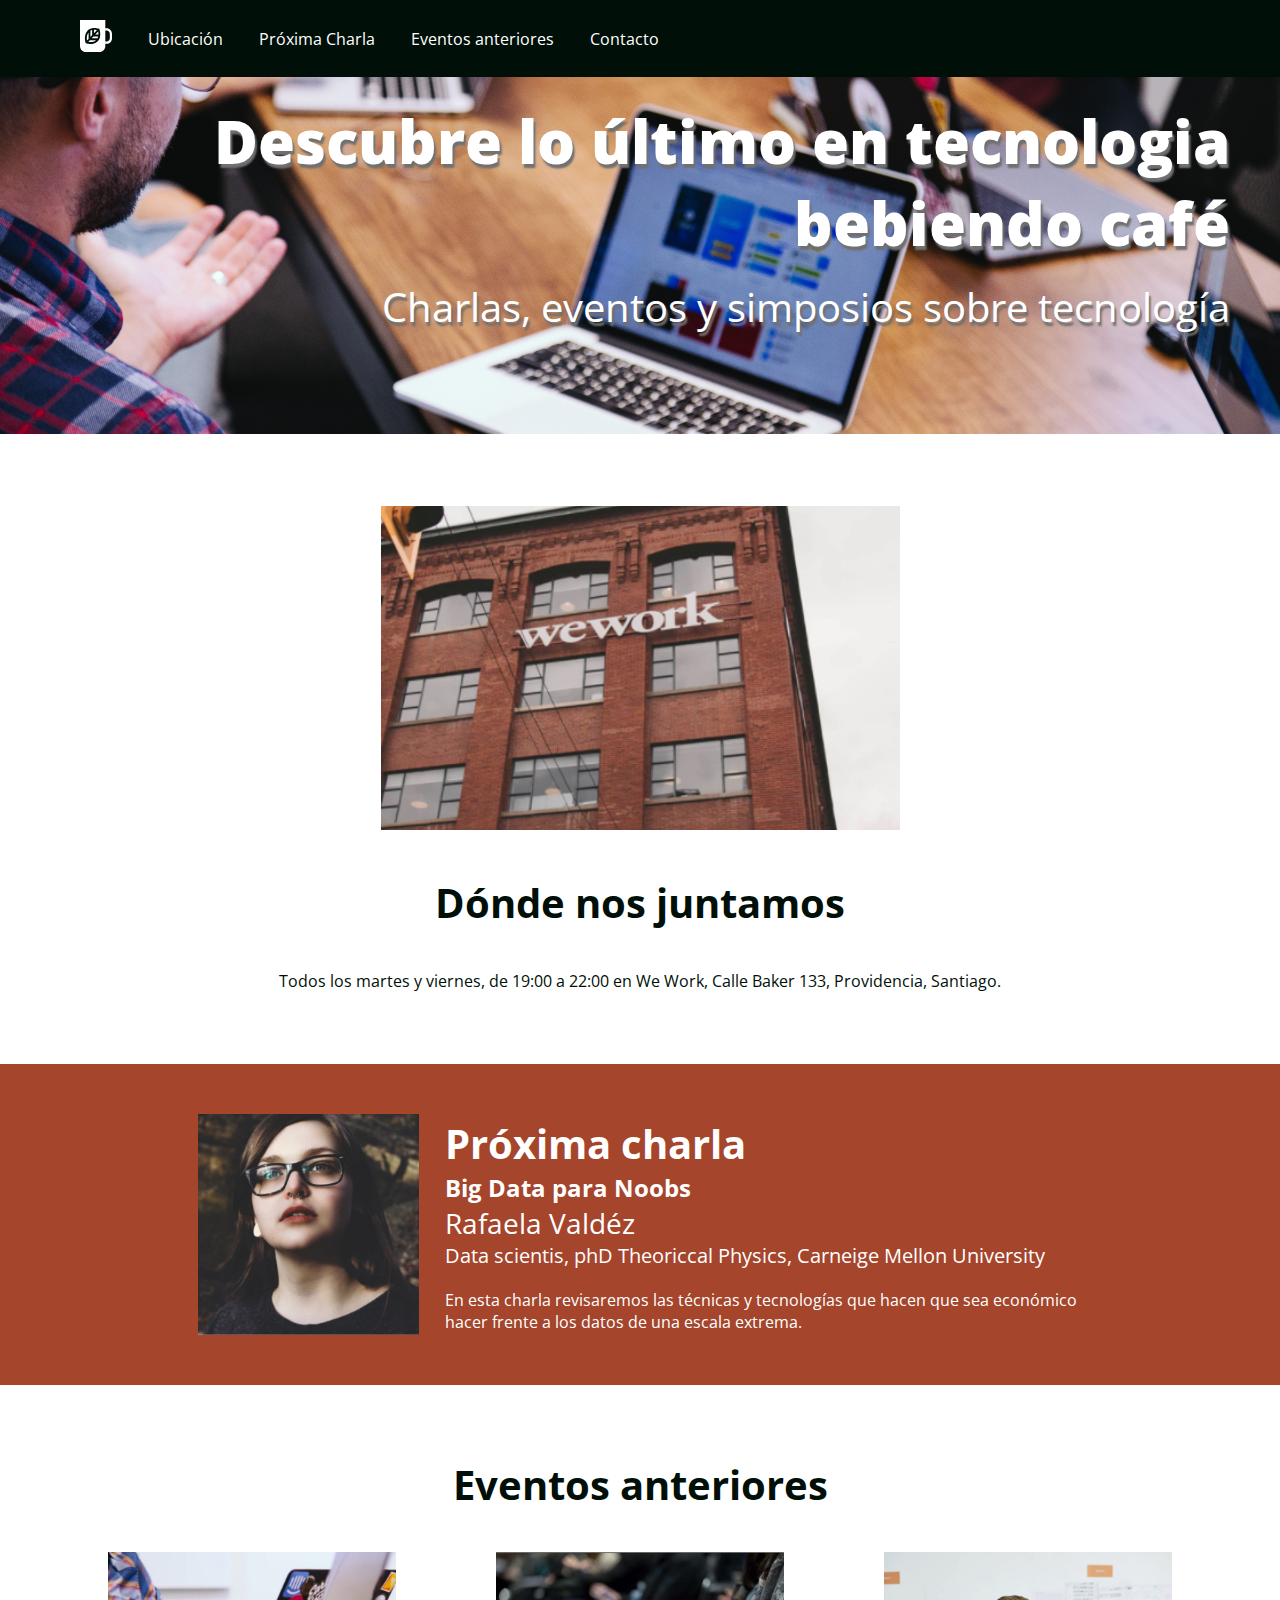
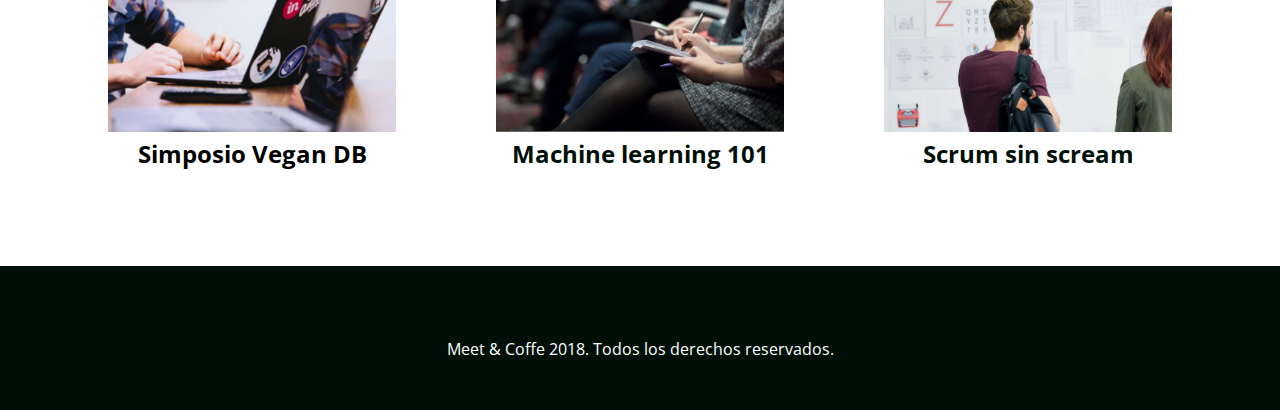
<file: index.html>
<!DOCTYPE html>
<html>
<head>
    <title>Meet & Coffe</title>
    <meta charset="utf-8">
    <link rel="icon" type="image/png" href="/assets/img/favicon.png">
    <meta name="author" content-evento="Claudia Figueroa">
    <meta name="description" content="Comparte tus conocimientos tomando café">
    <meta name="keywords" content="charlas, eventos, simposios, tecnología, co-work">
    <link href="https://fonts.googleapis.com/css2?family=Open+Sans:wght:400;700;800" rel="stylesheet">
    <link rel="stylesheet" href="https://use.fontawesome.com/releases/v5.6.3/css/all.css"
    integrity="sha384-UHRtZLI+pbxtHCWp1t77Bi1L4ZtiqrqD80Kn4Z8NTSRyMA2Fd33n5dQ8lWUE00s/" crossorigin="anonymous">
    <link rel="stylesheet" href="/assets/css/style.css">
</head>
<body>
      <nav class="oscuro">
            <ul>
                  <li class="icono"><a href="#inicio">
				<svg xmlns="http://www.w3.org/2000/svg" viewBox="0 0 44 44"><path d="M11.8 26l-2.2 2.3c-.5-2.9-.7-7.5 2.2-11.2V26zm-.4 4.1c2.7.5 7.2.7 10.6-2.3h-8.5l-2.1 2.3zm5.3-16.2c-.8.2-1.7.5-2.4.9v8.5l2.4-2.6v-6.8zm2.5-.3v4.6l4-4.2c-1.1-.3-2.5-.5-4-.4zM16 25.2h8.1c.4-.8.7-1.7.9-2.6h-6.6L16 25.2zm28-6.1V25c0 4.3-3.3 7.8-7.4 7.8h-1.8v2.9c0 4.6-3.6 8.3-7.9 8.3h-19C3.6 44 0 40.3 0 35.7V0h34.8v11.4h1.8c4.1 0 7.4 3.5 7.4 7.7zm-16.2.9c.1-2.6-.4-5-.8-6.4-.2-.9-.4-1.4-.4-1.4s-.5-.2-1.4-.4c-1.4-.4-3.6-.9-6.1-.8-.8 0-1.7.1-2.5.3-.8.2-1.6.4-2.4.7-.9.4-1.7.8-2.5 1.5-.6.5-1.1 1-1.6 1.6-4.5 5.4-3.4 12.5-2.6 15.5.2.9.4 1.4.4 1.4s.5.2 1.4.4c2.8.8 9.6 2 14.7-2.7.6-.5 1.1-1.1 1.5-1.7.6-.8 1-1.7 1.4-2.6.3-.8.5-1.7.7-2.6.1-1.1.2-1.9.2-2.8zm13.2-.9c0-2.6-2-4.6-4.4-4.6h-1.8v15.1h1.8c2.4 0 4.4-2.1 4.4-4.6v-5.9zM21 20h4.4c0-1.6-.1-3-.4-4.2L21 20z"/></svg>
			</a></li>
                  <li><a href="#ubicacion">Ubicación</a></li>
                  <li><a href="#proxima-charla">Próxima Charla</a> </li>
                  <li><a href="#eventos">Eventos anteriores</a></li>
                  <li><a href="#contacto">Contacto</a></li>
            </ul>
      </nav>
      <header id="inicio" class="hero-section">
            <h1>
                  Descubre lo último en tecnologia bebiendo café
            </h1>
            <h2 class="subtitulo">
                  Charlas, eventos y simposios sobre tecnología
            </h2>
      </header>

      <section id="ubicacion">
            <img src="/assets/img/we-work.jpg" alt="We work location">
            <h2>
                  Dónde nos juntamos
            </h2>
            <p>
                  Todos los martes y viernes, de 19:00 a 22:00 en We Work, Calle Baker 133, Providencia, Santiago.
            </p>
      </section>

      <section id="proxima-charla" class="sweet-brown">
            <div class="centrado">
                  <img src="/assets/img/speaker.jpg" alt="speaker" class="charla-speaker">
                  <div class="charla-texto">
                        <h2>
                              Próxima charla
                        </h2>
                        <h3>
                              Big Data para Noobs
                        </h3>
                        <h4>
                              Rafaela Valdéz
                        </h4>
                        <h5>
                              Data scientis, phD Theoriccal Physics, Carneige Mellon University
                        </h5>
                        <p>
                              En esta charla revisaremos las técnicas y tecnologías que hacen que sea económico hacer frente a los datos de una escala extrema.
                        </p>
                  </div>
            </div>
      </section>

      <section id="eventos">
            <h2>
                  Eventos anteriores
            </h2>
            <article class="evento">
                  <img src="/assets/img/simposio-vegan.jpg" alt="Events simposio vegan">
                  <h3> 
                        <a href="evento01.html" target="blank" class="simposio">Simposio Vegan DB</a>
                  </h3>
            </article>

            <article class="evento">
                  <img src="/assets/img/machine-learning.jpg" alt="machine-learning">
                  <h3>
                        Machine learning 101
                  </h3>
            </article>

            <article class="evento">
                  <img src="/assets/img/scrum-sin-scream.jpg" alt="scrum-sin-scream">
                  <h3>
                        Scrum sin scream
                  </h3>
            </article>
      </section>

      <footer id="contacto" class="oscuro">
            <a href="https://github.com"><i class="fab fa-github-square fa-5x"></i></a>
            <a href="https://twitter.com"><i class="fab fa-twitter-square fa-5x"></i></a>
            <a href="https://www.linkedin.com"><i class="fab fa-linkedin fa-5x"></i></a>
            <p>
                  Meet & Coffe 2018. Todos los derechos reservados.
            </p>
      </footer>
</body>
</html>
</file>
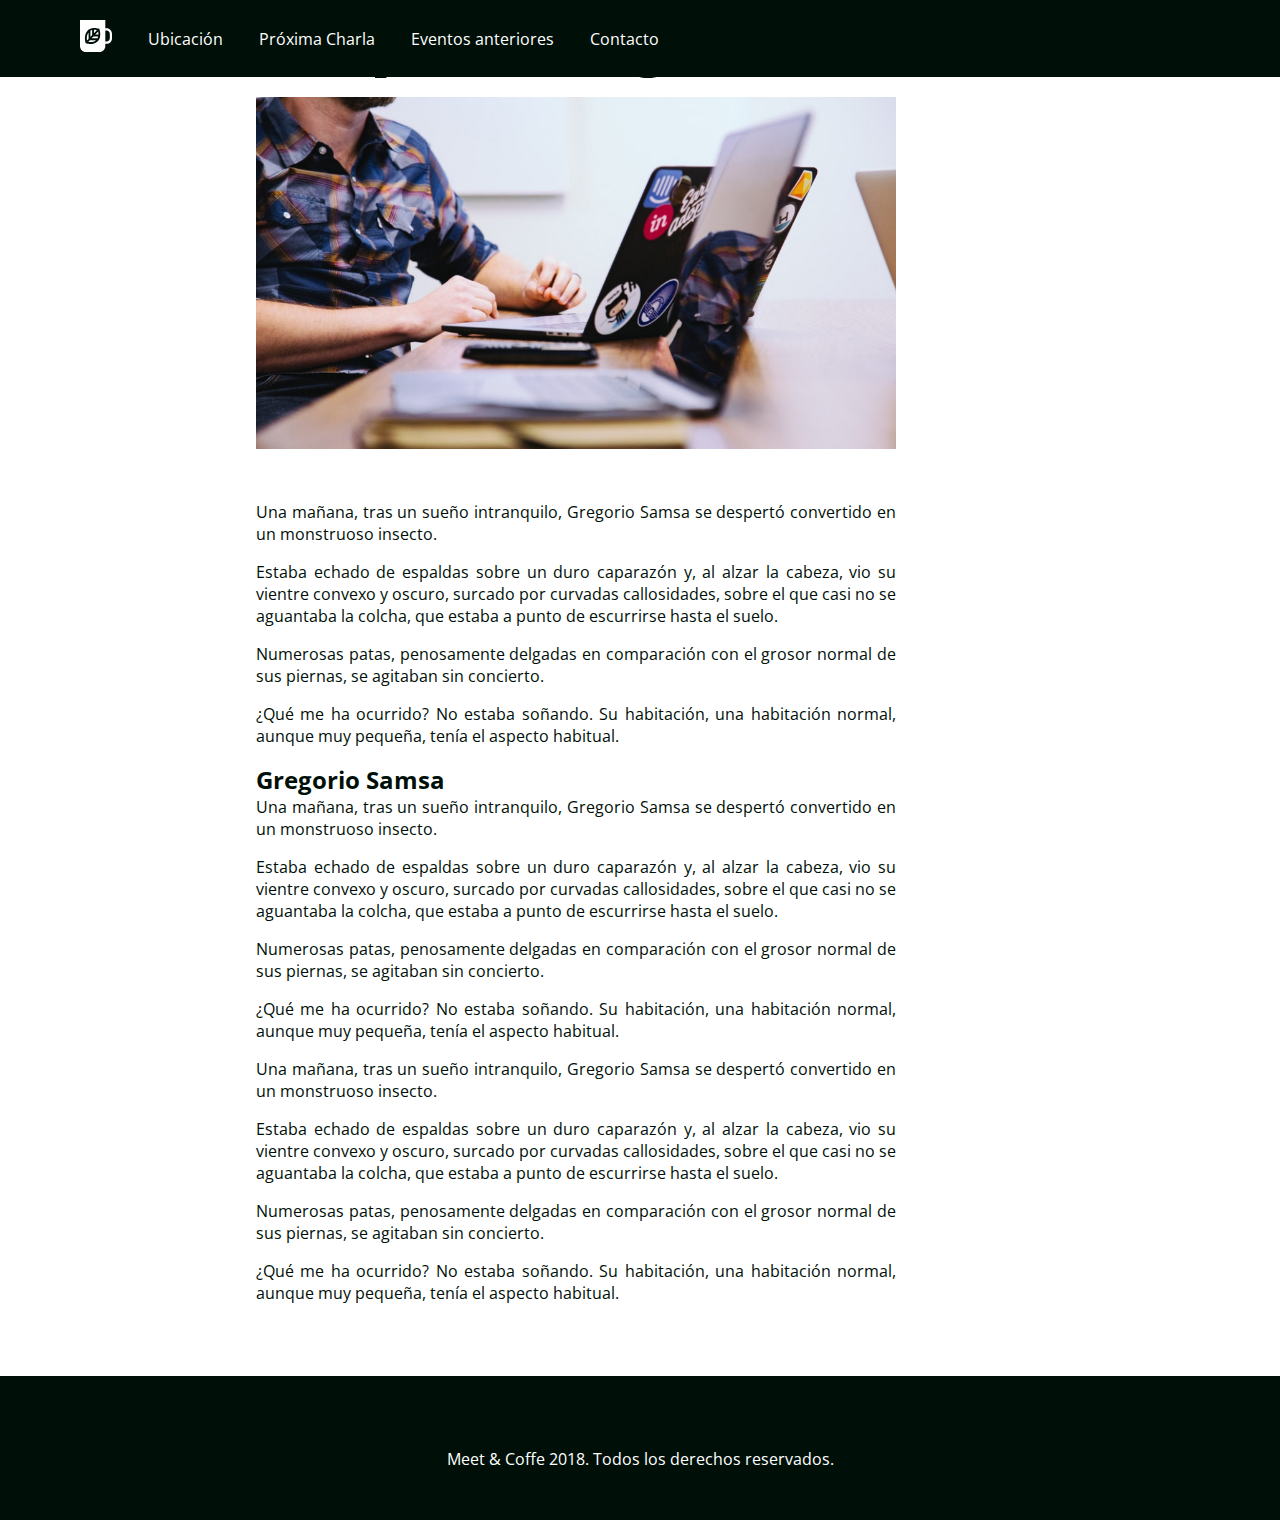
<file: evento01.html>
<!DOCTYPE html>
<html>
<head>
	<title>Simposio VeganDB</title>
	<meta charset="utf-8">
	<link rel="icon" type="image/png" href="/assets/img/favicon.png">
	<meta name="author" content-evento="Claudia Figueroa">
	<meta name="description" content-evento="simposio vegan">
	<meta name="keywords" content-evento="charlas, eventos, simposios, vegan">
	<link href="https://fonts.googleapis.com/css2?family=Open+Sans:wght@400;800&display=swap" rel="stylesheet">
	<link rel="stylesheet" href="https://use.fontawesome.com/releases/v5.6.3/css/all.css"
	integrity="sha384-UHRtZLI+pbxtHCWp1t77Bi1L4ZtiqrqD80Kn4Z8NTSRyMA2Fd33n5dQ8lWUE00s/" crossorigin="anonymous">
	<link rel="stylesheet" href="/assets/css/style.css">
</head>
<body class="body-evento">
	<nav class="oscuro-evento">
		<ul>
			<li class="icono"><a href="/index.html">
				<svg xmlns="http://www.w3.org/2000/svg" viewBox="0 0 44 44"><path d="M11.8 26l-2.2 2.3c-.5-2.9-.7-7.5 2.2-11.2V26zm-.4 4.1c2.7.5 7.2.7 10.6-2.3h-8.5l-2.1 2.3zm5.3-16.2c-.8.2-1.7.5-2.4.9v8.5l2.4-2.6v-6.8zm2.5-.3v4.6l4-4.2c-1.1-.3-2.5-.5-4-.4zM16 25.2h8.1c.4-.8.7-1.7.9-2.6h-6.6L16 25.2zm28-6.1V25c0 4.3-3.3 7.8-7.4 7.8h-1.8v2.9c0 4.6-3.6 8.3-7.9 8.3h-19C3.6 44 0 40.3 0 35.7V0h34.8v11.4h1.8c4.1 0 7.4 3.5 7.4 7.7zm-16.2.9c.1-2.6-.4-5-.8-6.4-.2-.9-.4-1.4-.4-1.4s-.5-.2-1.4-.4c-1.4-.4-3.6-.9-6.1-.8-.8 0-1.7.1-2.5.3-.8.2-1.6.4-2.4.7-.9.4-1.7.8-2.5 1.5-.6.5-1.1 1-1.6 1.6-4.5 5.4-3.4 12.5-2.6 15.5.2.9.4 1.4.4 1.4s.5.2 1.4.4c2.8.8 9.6 2 14.7-2.7.6-.5 1.1-1.1 1.5-1.7.6-.8 1-1.7 1.4-2.6.3-.8.5-1.7.7-2.6.1-1.1.2-1.9.2-2.8zm13.2-.9c0-2.6-2-4.6-4.4-4.6h-1.8v15.1h1.8c2.4 0 4.4-2.1 4.4-4.6v-5.9zM21 20h4.4c0-1.6-.1-3-.4-4.2L21 20z"/></svg>
			</a></li>
			<li><a href="/index.html">Ubicación</a></li>
			<li><a href="/index.html">Próxima Charla</a> </li>
			<li><a href="/index.html">Eventos anteriores</a></li>
			<li><a href="#contacto">Contacto</a></li>
		</ul>
	</nav>
	<div class="content-evento">
		<h1 class="titulo-evento">
			Simposio VeganDB
		</h1>
		<img src="/assets/img/post-1.jpg" alt="Simposio vegan">
		<div class="div-evento">
			<p>
				Una mañana, tras un sueño intranquilo, Gregorio Samsa se despertó convertido en un monstruoso insecto.
			</p>
			<p>
				Estaba echado de espaldas sobre un duro caparazón y, al alzar la cabeza, vio su vientre convexo y oscuro, surcado por curvadas callosidades, sobre el que casi no se aguantaba la colcha, que estaba a punto de escurrirse hasta el suelo.
			</p>
			<p>
				Numerosas patas, penosamente delgadas en comparación con el grosor normal de sus piernas, se agitaban sin concierto.
			</p>
			<p>
				¿Qué me ha ocurrido? No estaba soñando. Su habitación, una habitación normal, aunque muy pequeña, tenía el aspecto habitual.
			</p>
		</div>
		<h3 class="gregorio">
			Gregorio Samsa
		</h3>
		<div>
			<p>
				Una mañana, tras un sueño intranquilo, Gregorio Samsa se despertó convertido en un monstruoso insecto.
			</p>
			<p>
				Estaba echado de espaldas sobre un duro caparazón y, al alzar la cabeza, vio su vientre convexo y oscuro, surcado por curvadas callosidades, sobre el que casi no se aguantaba la colcha, que estaba a punto de escurrirse hasta el suelo.
			</p>
			<p>
				Numerosas patas, penosamente delgadas en comparación con el grosor normal de sus piernas, se agitaban sin concierto.
			</p>
			<p>
				¿Qué me ha ocurrido? No estaba soñando. Su habitación, una habitación normal, aunque muy pequeña, tenía el aspecto habitual.
			</p>
			<p>
				Una mañana, tras un sueño intranquilo, Gregorio Samsa se despertó convertido en un monstruoso insecto.
			</p>
			<p>
				Estaba echado de espaldas sobre un duro caparazón y, al alzar la cabeza, vio su vientre convexo y oscuro, surcado por curvadas callosidades, sobre el que casi no se aguantaba la colcha, que estaba a punto de escurrirse hasta el suelo.
			</p>
			<p>
				Numerosas patas, penosamente delgadas en comparación con el grosor normal de sus piernas, se agitaban sin concierto.
			</p>
			<p>
				¿Qué me ha ocurrido? No estaba soñando. Su habitación, una habitación normal, aunque muy pequeña, tenía el aspecto habitual.
			</p>
		</div>
	</div>

	<footer id="contacto" class="oscuro-evento">
		<a href="https://github.com"><i class="fab fa-github-square fa-5x"></i></a>
		<a href="https://twitter.com"><i class="fab fa-twitter-square fa-5x"></i></a>
		<a href="https://www.linkedin.com"><i class="fab fa-linkedin fa-5x"></i></a>
		<p>
			Meet & Coffe 2018. Todos los derechos reservados.
		</p>
	</footer>
</body>
</html>
</file>
<file: assets/css/style.css>
body {
    text-align: center;
    color: #000f08;
    margin: 0;
    font-family: 'Open Sans', sans-serif;
}

body * {
    margin: 0;
    border: 0;
    padding:0;
}

h1 {
    font-weight: 800;
    font-size: 3.75em;
    margin-bottom: 0.25em;
}

h2 {
    font-weight: 700;
    font-size: 2.5em;
}

h3 {
    font-size: 1.5em;
    text-decoration: none;
}

h4 {
    font-size: 1.75em;
}

h5 {
    font-size: 1.25em;
}

.subtitulo, h4, h5 {
    font-weight: 400;
}

#ubicacion h2 {
    margin: 1em auto;
}

.sweet-brow h3, .sweet-brown h5 {
    margin-bottom: 1em;
}

#eventos h2 {
    margin-bottom: 1em;
}

#eventos h3 {
    margin-bottom: 1em;
}

.simposio {
    text-decoration: none;
    color: black;
}

.oscuro {
    background: #000f08;
    color: #ffffff;
}

.oscuro a{
    color: #ffffff;
    text-decoration: none;
}

.sweet-brown {
    text-align: left;
    background: #a4452c;
    color: #ffffff;
    padding: 3.125rem;
    white-space: nowrap;
}

.hero-section {
    text-align: right;
    background-image: url('../img/bg-hero.png');
    background-repeat: no-repeat;
    background-size: cover;
    color: #ffffff;
    text-shadow: 0.125em 0.25em 0.125em #707070;
    padding: 6.25rem 3.125rem;
}

section, footer {
    margin-top: 4.5rem;
}

footer {
    padding: 3.125rem;
}

.charla-speaker, .charla-texto, .evento {
    display: inline-block;
}

.charla-speaker {
    width: 25%;
    vertical-align: middle;
}

.charla-texto {
    width: 72.5%;
    vertical-align: middle;
    margin-left: 2.5%;
    white-space: normal;
}

.centrado {
    width: 75%;
    margin: 0 auto;
}

.evento {
    width: 30%
}

.evento img {
    width: 75%
}

nav {
    text-align: left;
    padding: 1.25rem 4rem;
    position: fixed;
    width: 100vw;
}

nav ul {
    list-style-type: none;
}

nav ul li {
    display: inline-block;
    margin: 0 1em;
    vertical-align: middle;
}

.icono {
    width: 2rem;
}

.icono svg {
    fill: #ffffff;
  } 

footer i {
    margin: 0 0.25em 0.5em 0.25em;
}

/* estilos de evento01 */

body-evento {
    text-align: center;
    color: #000f08;
    margin: 0;
    font-family: 'Open Sans', sans-serif;
}

.titulo-evento {
    text-align: left;
    text-decoration: none;
}

nav {
    text-align: left;
    padding: 1.25rem 4rem;
    width: 100vw;
    background: white;
}

.content-evento h2 {
    margin-bottom: 2rem;
    padding-top: 8rem;
}

.content-evento img {
    width: 50vw;
    margin-bottom: 2rem;
    display: inline;
}

.content-evento p {
    margin-bottom: 1rem;
    vertical-align: bottom;
    width: 50vw;
    text-align: justify;
}

.content-evento {
    width: 60%;
    text-align: left;
    margin: 0 auto;
}

body-evento * {
    margin: 0;
    border: 0;
    padding:0;
}

.oscuro-evento {
    background: #000f08;
    color: #ffffff;
}

.oscuro-evento a{
    color: #ffffff;
    text-decoration: none;
}

.gregorio {
    text-align: center;
    text-align: left;
}

.div-evento {
    margin-top: 1rem;
    margin-top: 2%;
}

nav ul {
    list-style-type: none;
}

nav ul li {
    display: inline-block;
    margin: 0 1em;
    vertical-align: middle;
}

.icono {
    width: 2rem;
}

.icono svg {
    fill: #ffffff;
}

footer {
    padding: 3.125rem;
}

footer i {
    margin: 0 0.25em 0.5em 0.25em;
}

.simposio {
    text-decoration: none;
}
</file>
